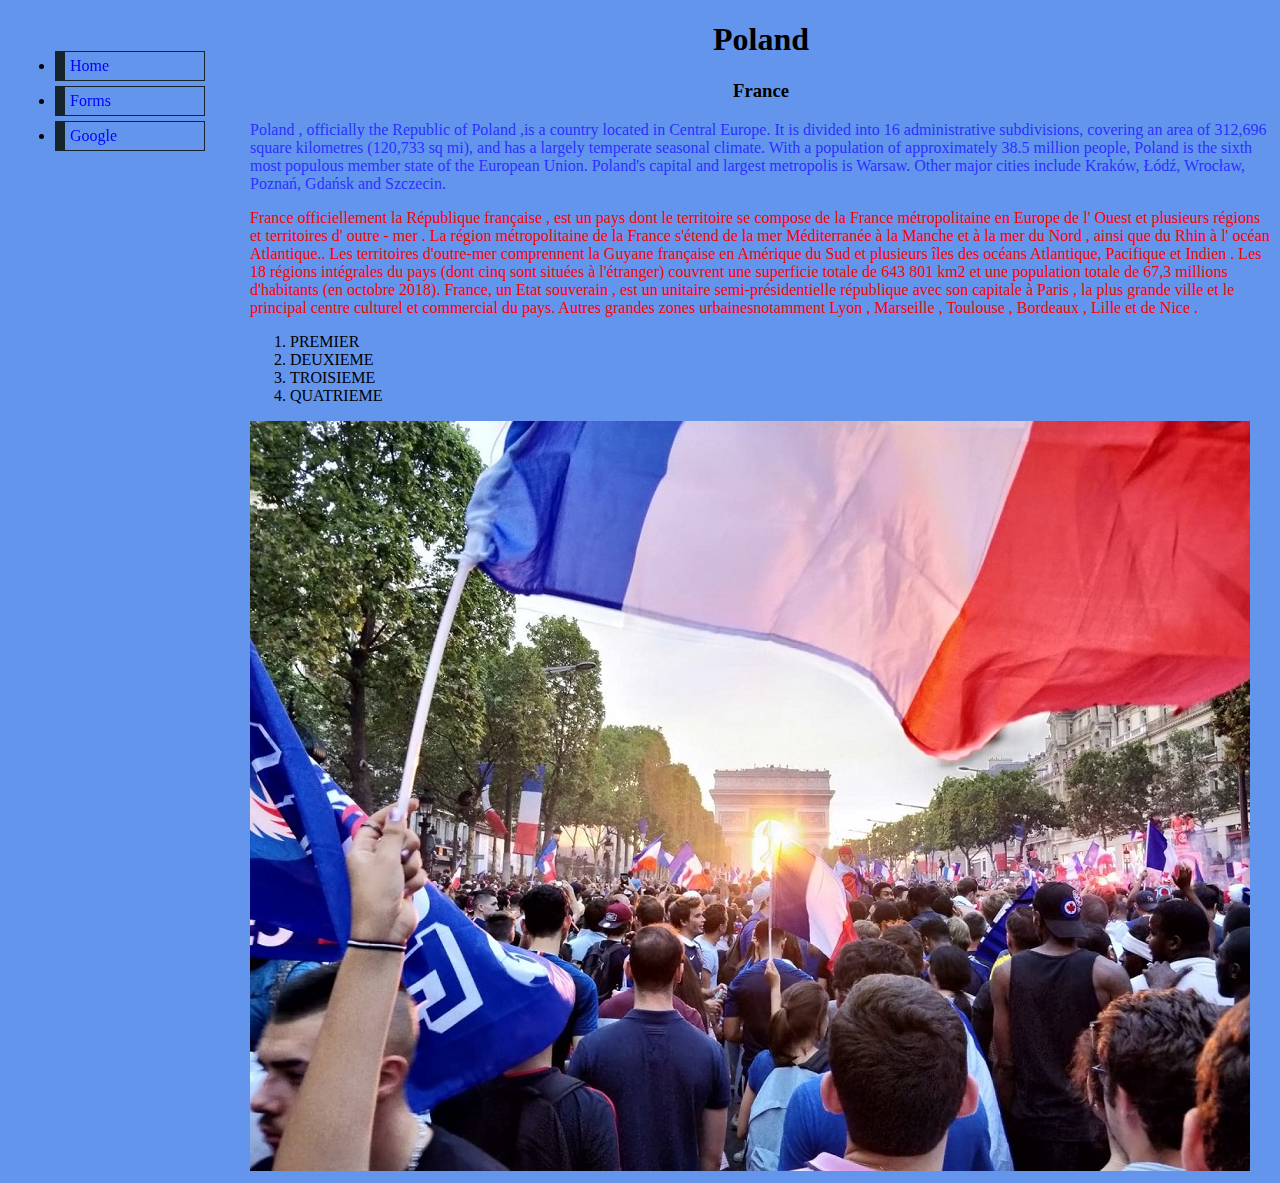
<file: index.html>
<!DOCTYPE html>
<html>
  <head>
    <meta charset="utf-8">
    <title> WEB PROGRAMING</title>
    <link rel="stylesheet" href="styles.css">
  </head>
  <body id="index">
    <h1>Poland</h1>
    <h3>France</h3>
    <ul class ="navbar li">
      <li> <a href="index.html">Home</a></li>
      <li><a href="Forms.html">Forms</a></li>
      <li><a href="https://www.google.pl/">Google</a></li>
    </ul>
    <p id="paragraph1">Poland , officially the Republic of Poland ,is a country located in Central Europe. It is divided into 16 administrative subdivisions, covering an area of 312,696 square kilometres (120,733 sq mi), and has a largely temperate seasonal climate. With a population of approximately 38.5 million people, Poland is the sixth most populous member state of the European Union. Poland's capital and largest metropolis is Warsaw. Other major cities include Kraków, Łódź, Wrocław, Poznań, Gdańsk and Szczecin.</p>
    <p id="paragraph2">France officiellement la République française , est un pays dont le territoire se compose de la France métropolitaine en Europe de l' Ouest et plusieurs régions et territoires d' outre - mer . La région métropolitaine de la France s'étend de la mer Méditerranée à la Manche et à la mer du Nord , ainsi que du Rhin à l' océan Atlantique.. Les territoires d'outre-mer comprennent la Guyane française en Amérique du Sud et plusieurs îles des océans Atlantique, Pacifique et Indien . Les 18 régions intégrales du pays (dont cinq sont situées à l'étranger) couvrent une superficie totale de 643 801 km2 et une population totale de 67,3 millions d'habitants (en octobre 2018). France, un Etat souverain , est un unitaire semi-présidentielle république avec son capitale à Paris , la plus grande ville et le principal centre culturel et commercial du pays. Autres grandes zones urbainesnotamment Lyon , Marseille , Toulouse , Bordeaux , Lille et de Nice .</p>
    <ol>
      <li>PREMIER</li>
      <li>DEUXIEME</li>
      <li>TROISIEME</li>
      <li>QUATRIEME</li>
    </ol>
    <div id="img"><img src ="download.png"/></div>
  </body>
</html>
</file>
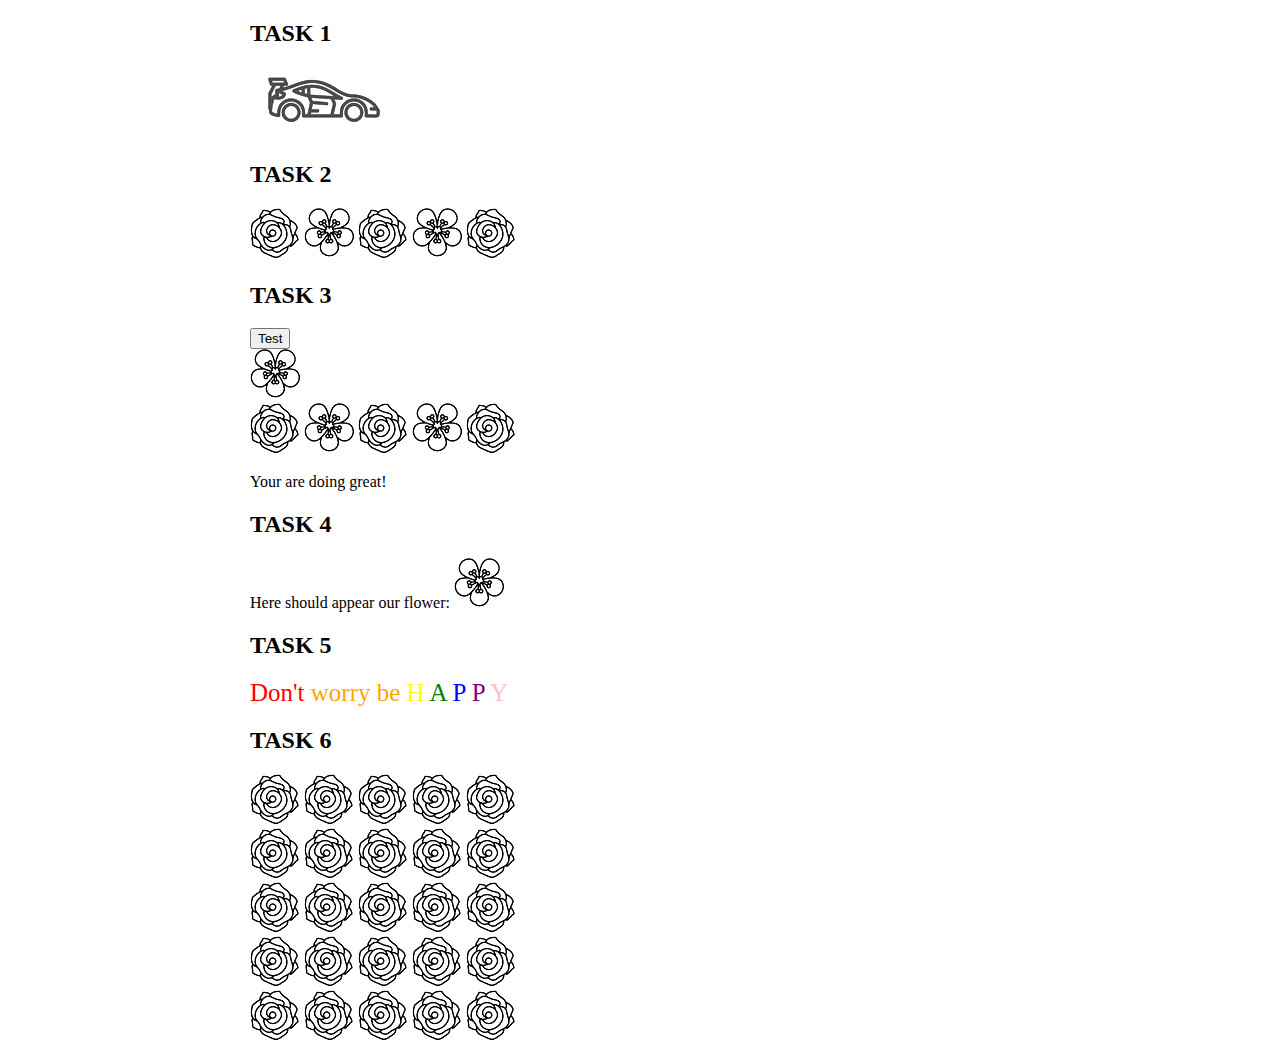
<file: Forms.html>
<!DOCTYPE html>
<html>
  <head>
    <meta charset="utf-8">
    <title> WEB PROGRAMING</title>
    <link rel="stylesheet" href="styles.css">
  </head>
  <body onload ="init()">
    <script src="script.js"></script>
        <h2> TASK 1</h2>
        <div>
            <img id="premier" src ="car1.png"/>
        </div>
        <h2> TASK 2</h2>
        <div id="container">
            <img  src ="flower1.png"/>
            <img  src ="flower1.png"/>
            <img  src ="flower1.png"/>
            <img  src ="flower1.png"/>
            <img  src ="flower1.png"/>
        </div>

        <h2> TASK 3</h2>
        <div id="second">
            <button type="button" onclick="greet2()">Test</button>
            <div><img  id="second" src ="flower1.png"/></div>
            <img  id="second"src ="flower1.png"/>
            <img id="second" src ="flower1.png"/>
            <img  id="second"src ="flower1.png"/>
            <img id="second" src ="flower1.png"/>
            <img id="second" src ="flower1.png"/>
            <div><p>Your are doing great!</p></div>

        </div>
        <h2> TASK 4</h2>
        <div id="third">
            <span id="new_element">Here should appear our flower:</span>
            <img id="second" src ="flower1.png"/>
        </div>
        <h2> TASK 5</h2>
        <div>
	        <span id="rainbow" style="font-size: 25px;">
                <span>Don't</span>
		        <span >worry be</span>
		        <span>H</span>
		        <span>A</span>
		        <span>P</span>
		        <span>P</span>
		        <span>Y</span>
	        </span>
        </div>
        <h2> TASK 6</h2>
        <div id="event">
            <div>
                <img src="flower1.png">
                <img src="flower1.png">
                <img src="flower1.png">
                <img src="flower1.png">
                <img src="flower1.png">
            </div>
        <div>
                <img src="flower1.png">
                <img src="flower1.png">
                <img src="flower1.png">
                <img src="flower1.png">
                <img src="flower1.png">
        </div>
        <div>
            <img src="flower1.png">
            <img src="flower1.png">
            <img src="flower1.png">
            <img src="flower1.png">
            <img src="flower1.png">
        </div>
        <div>
            <img src="flower1.png">
            <img src="flower1.png">
            <img src="flower1.png">
            <img src="flower1.png">
            <img src="flower1.png">
        </div>
        <div>
            <img src="flower1.png">
            <img src="flower1.png">
            <img src="flower1.png">
            <img src="flower1.png">
            <img src="flower1.png">
        </div>
    </div>
  </body>

</html>
</file>
<file: styles.css>
body {
  margin-left: 250px;
}

#index {
  background-color:cornflowerblue;
}

ul.navbar {
  position: fixed;
  top: 30px;
  left: 15px;
  width: 150px;
}
ul.navbar li {
  margin: 5px 0;
  padding: 5px;
  border-right: 1px solid #17252a;
  border-top: 1px solid #17252a;
  border-left: 10px solid #17252a;
  border-bottom: 1px solid #17252a;
}

ul.navbar a {
  text-decoration: black;
}
a:link {
  color: blue;
}

a:visited {
  color: blue;
}

#paragraph1 {
  color: #2A31FF;
}
#paragraph2 {
  color: #FF0000;
}

h1 {
  text-align: center;
}

h2 {
  font-weigth: bold;
}
h3 {
  text-align: center;
}
img {
  max-width: 100%;
  height: auto;
  margin-left: auto;
  margin-right: auto;
}
</file>
